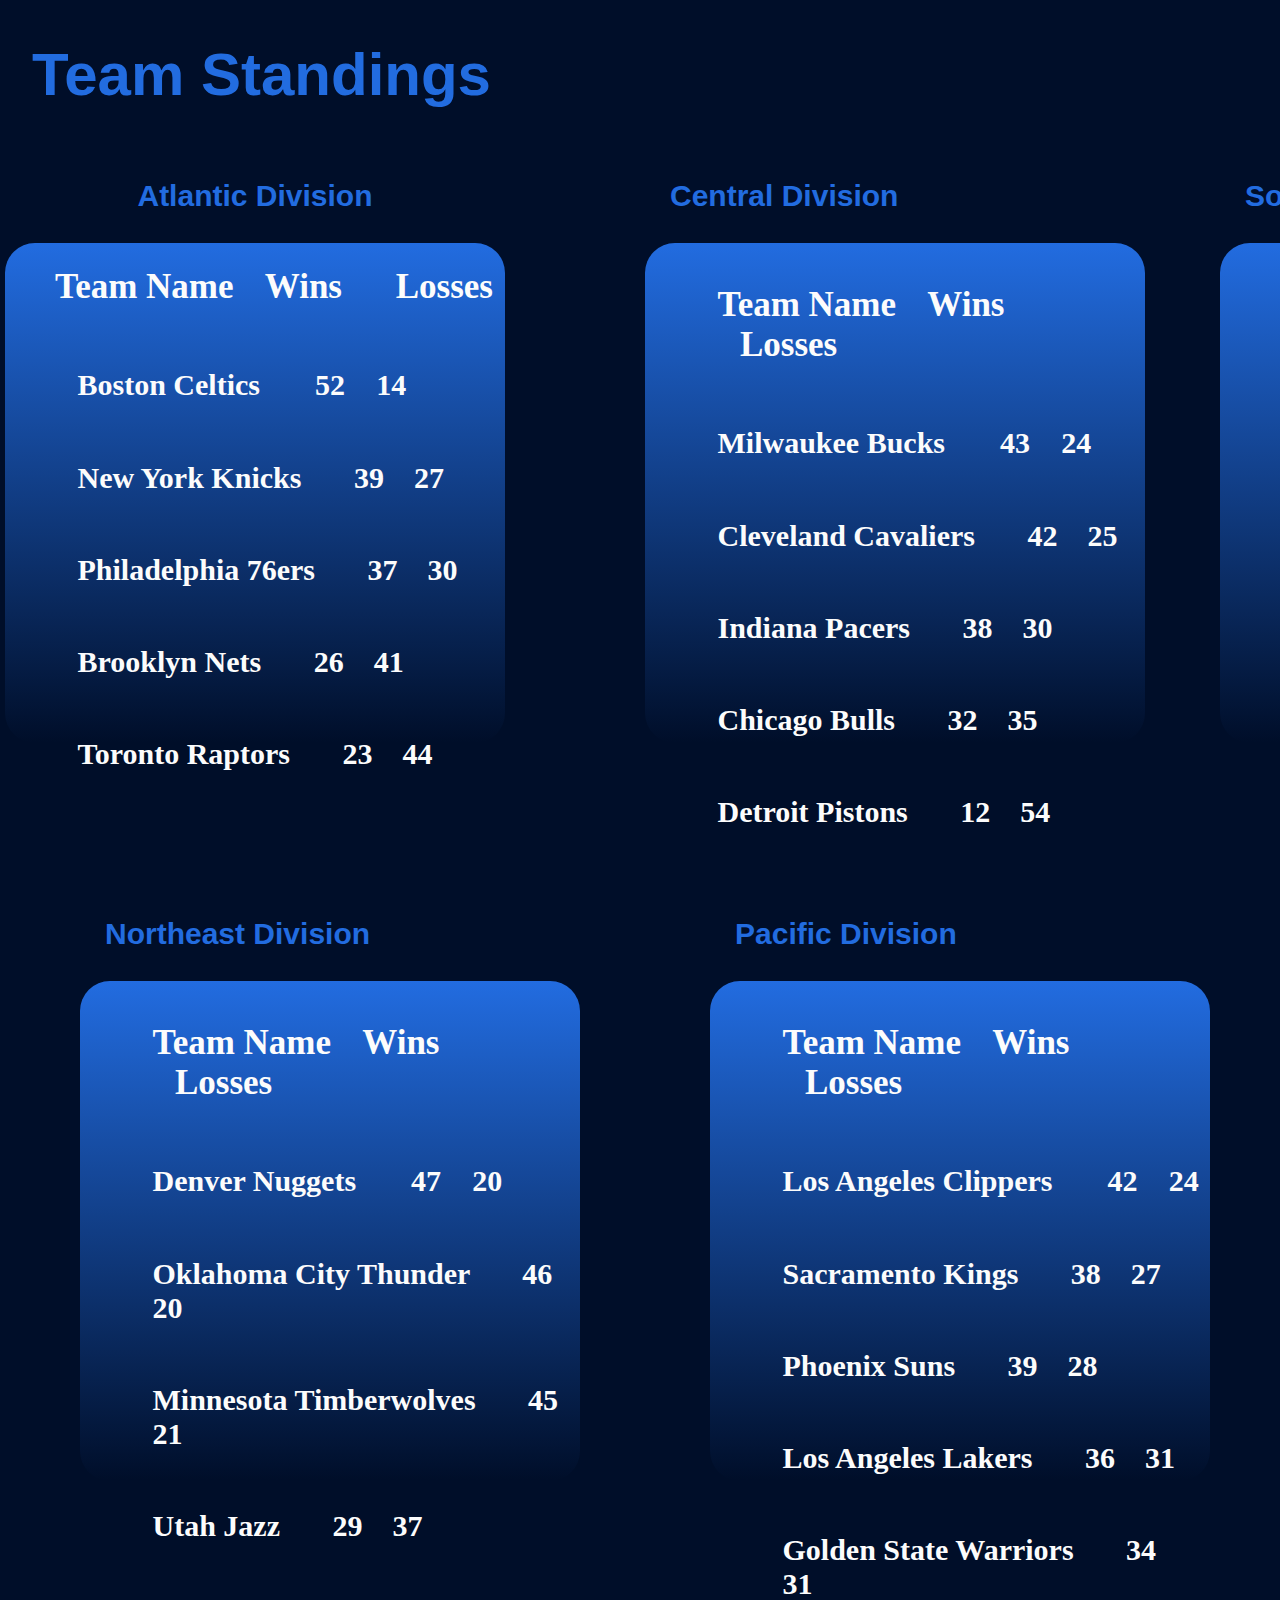
<file: player-stats/teams-standing.html>
<!DOCTYPE html>
<head>
    <title>Team Standings</title>
    <link rel="stylesheet" href="../styles.css">
</head>
    <div class="background">
        <div class="top-bar">
        <h1 class="heading-text" style="margin-left: 2%; font-size: 60px">Team Standings</h1>
        </div>
        <section <div style="display: flex; flex-direction: row; justify-content: space-evenly;">
            <div style="display: flex; flex-direction: column;">
                <p class="heading-text" style="display: flex; align-self: center;
                font-size: 30px;">Atlantic Division</p>
                
                <div class="table-background">
                    <h1 style="margin-left: 10%; font-size: 35px; color: #fcfcfc;">Team Name <a style="margin-left: 5%; font-size: 35px; color: #fcfcfc;"> Wins <a style="margin-left: 10%;"> Losses</h1>
                    <h1 style="margin-left: 5%; font-size: 30px; color: #fcfcfc;">Boston Celtics <a style="margin-left: 10%; font-size: 30px; color: #fcfcfc;"> 52 <a style="margin-left: 5%;"> 14</h1>
                    <h1 style="margin-left: 10%; font-size: 30px; color: #fcfcfc;">New York Knicks <a style="margin-left: 10%; font-size: 30px; color: #fcfcfc;"> 39 <a style="margin-left: 5%"> 27</h1>
                    <h1 style="margin-left: 10%; font-size: 30px; color: #fcfcfc;">Philadelphia 76ers <a style="margin-left: 10%; font-size: 30px; color: #fcfcfc;"> 37 <a style="margin-left: 5%"> 30</h1>
                    <h1 style="margin-left: 10%; font-size: 30px; color: #fcfcfc;">Brooklyn Nets<a style="margin-left: 10%; font-size: 30px; color: #fcfcfc;"> 26 <a style="margin-left: 5%"> 41</h1>
                    <h1 style="margin-left: 10%; font-size: 30px; color: #fcfcfc;">Toronto Raptors <a style="margin-left: 10%; font-size: 30px; color: #fcfcfc;"> 23 <a style="margin-left: 5%"> 44</h1>

                </div>
            </div>
            
            <div style="display: flex; flex-direction: row; justify-content: space-evenly;">
                <div style="display: flex; flex-direction: column;">
                    <p class="heading-text" style="display: flex; align-self: center;
                    font-size: 30px;">Central Division</p>
                    
                    <div class="table-background">
                        <h1 style="margin-left: 10%; font-size: 35px; color: #fcfcfc;">Team Name <a style="margin-left: 5%; font-size: 35px; color: #fcfcfc;"> Wins <a style="margin-left: 10%;"> Losses</h1>
                        <h1 style="margin-left: 5%; font-size: 30px; color: #fcfcfc;">Milwaukee Bucks <a style="margin-left: 10%; font-size: 30px; color: #fcfcfc;"> 43 <a style="margin-left: 5%;"> 24</h1>
                        <h1 style="margin-left: 10%; font-size: 30px; color: #fcfcfc;">Cleveland Cavaliers <a style="margin-left: 10%; font-size: 30px; color: #fcfcfc;"> 42 <a style="margin-left: 5%"> 25</h1>
                        <h1 style="margin-left: 10%; font-size: 30px; color: #fcfcfc;">Indiana Pacers <a style="margin-left: 10%; font-size: 30px; color: #fcfcfc;"> 38 <a style="margin-left: 5%"> 30</h1>
                        <h1 style="margin-left: 10%; font-size: 30px; color: #fcfcfc;">Chicago Bulls <a style="margin-left: 10%; font-size: 30px; color: #fcfcfc;"> 32 <a style="margin-left: 5%"> 35</h1>
                        <h1 style="margin-left: 10%; font-size: 30px; color: #fcfcfc;">Detroit Pistons <a style="margin-left: 10%; font-size: 30px; color: #fcfcfc;"> 12 <a style="margin-left: 5%"> 54</h1>
    
                    </div>
                </div>
                
                <div style="display: flex; flex-direction: row; justify-content: space-evenly;">
                    <div style="display: flex; flex-direction: column;">
                        <p class="heading-text" style="display: flex; align-self: center;
                        font-size: 30px;">Southeast Division</p>
                        
                        <div class="table-background">
                            <h1 style="margin-left: 10%; font-size: 35px; color: #fcfcfc;">Team Name <a style="margin-left: 5%; font-size: 35px; color: #fcfcfc;"> Wins <a style="margin-left: 10%;"> Losses</h1>
                            <h1 style="margin-left: 5%; font-size: 30px; color: #fcfcfc;">Orlando Magic <a style="margin-left: 10%; font-size: 30px; color: #fcfcfc;"> 39 <a style="margin-left: 5%;"> 28</h1>
                            <h1 style="margin-left: 10%; font-size: 30px; color: #fcfcfc;">Miami Heat <a style="margin-left: 10%; font-size: 30px; color: #fcfcfc;"> 36 <a style="margin-left: 5%"> 30</h1>
                            <h1 style="margin-left: 10%; font-size: 30px; color: #fcfcfc;">Atlanta Hawks <a style="margin-left: 10%; font-size: 30px; color: #fcfcfc;"> 29 <a style="margin-left: 5%"> 37</h1>
                            <h1 style="margin-left: 10%; font-size: 30px; color: #fcfcfc;">Charlotte Hornets <a style="margin-left: 10%; font-size: 30px; color: #fcfcfc;"> 17 <a style="margin-left: 5%"> 51</h1>
                            <h1 style="margin-left: 10%; font-size: 30px; color: #fcfcfc;">Washington Wizards <a style="margin-left: 10%; font-size: 30px; color: #fcfcfc;"> 11 <a style="margin-left: 5%"> 55</h1>
        
                        </div>
                    </div>
                </div>
            </section>
            <br>
            <br>
            <br>
            <br>
            <br>
            <br>
            <br>
                <section>
                    <div style="display: flex; flex-direction: row; justify-content: space-evenly;">
                        <div style="display: flex; flex-direction: column;">
                            <p class="heading-text" style="display: flex; align-self: center;
                            font-size: 30px;">Northeast Division</p>
                            
                            <div class="table-background">
                                <h1 style="margin-left: 10%; font-size: 35px; color: #fcfcfc;">Team Name <a style="margin-left: 5%; font-size: 35px; color: #fcfcfc;"> Wins <a style="margin-left: 10%;"> Losses</h1>
                                <h1 style="margin-left: 5%; font-size: 30px; color: #fcfcfc;">Denver Nuggets <a style="margin-left: 10%; font-size: 30px; color: #fcfcfc;"> 47 <a style="margin-left: 5%;"> 20</h1>
                                <h1 style="margin-left: 10%; font-size: 30px; color: #fcfcfc;">Oklahoma City Thunder <a style="margin-left: 10%; font-size: 30px; color: #fcfcfc;"> 46 <a style="margin-left: 5%"> 20</h1>
                                <h1 style="margin-left: 10%; font-size: 30px; color: #fcfcfc;">Minnesota Timberwolves <a style="margin-left: 10%; font-size: 30px; color: #fcfcfc;"> 45 <a style="margin-left: 5%"> 21</h1>
                                <h1 style="margin-left: 10%; font-size: 30px; color: #fcfcfc;">Utah Jazz <a style="margin-left: 10%; font-size: 30px; color: #fcfcfc;"> 29 <a style="margin-left: 5%"> 37</h1>
                                <h1 style="margin-left: 10%; font-size: 30px; color: #fcfcfc;">Portland Trailblazers <a style="margin-left: 10%; font-size: 30px; color: #fcfcfc;"> 19 <a style="margin-left: 5%"> 48</h1>
            
                            </div>
                        </div>
                        
                        <div style="display: flex; flex-direction: row; justify-content: space-evenly;">
                            <div style="display: flex; flex-direction: column;">
                                <p class="heading-text" style="display: flex; align-self: center;
                                font-size: 30px;">Pacific Division</p>
                                
                                <div class="table-background">
                                    <h1 style="margin-left: 10%; font-size: 35px; color: #fcfcfc;">Team Name <a style="margin-left: 5%; font-size: 35px; color: #fcfcfc;"> Wins <a style="margin-left: 10%;"> Losses</h1>
                                    <h1 style="margin-left: 5%; font-size: 30px; color: #fcfcfc;">Los Angeles Clippers <a style="margin-left: 10%; font-size: 30px; color: #fcfcfc;"> 42 <a style="margin-left: 5%;"> 24</h1>
                                    <h1 style="margin-left: 10%; font-size: 30px; color: #fcfcfc;">Sacramento Kings <a style="margin-left: 10%; font-size: 30px; color: #fcfcfc;"> 38 <a style="margin-left: 5%"> 27</h1>
                                    <h1 style="margin-left: 10%; font-size: 30px; color: #fcfcfc;">Phoenix Suns <a style="margin-left: 10%; font-size: 30px; color: #fcfcfc;"> 39 <a style="margin-left: 5%"> 28</h1>
                                    <h1 style="margin-left: 10%; font-size: 30px; color: #fcfcfc;">Los Angeles Lakers <a style="margin-left: 10%; font-size: 30px; color: #fcfcfc;"> 36 <a style="margin-left: 5%"> 31</h1>
                                    <h1 style="margin-left: 10%; font-size: 30px; color: #fcfcfc;">Golden State Warriors <a style="margin-left: 10%; font-size: 30px; color: #fcfcfc;"> 34 <a style="margin-left: 5%"> 31</h1>
                
                                </div>
                            </div>
                            
                            <div style="display: flex; flex-direction: row; justify-content: space-evenly;">
                                <div style="display: flex; flex-direction: column;">
                                    <p class="heading-text" style="display: flex; align-self: center;
                                    font-size: 30px;">Southwest Division</p>
                                    
                                    <div class="table-background">
                                        <h1 style="margin-left: 10%; font-size: 35px; color: #fcfcfc;">Team Name <a style="margin-left: 5%; font-size: 35px; color: #fcfcfc;"> Wins <a style="margin-left: 10%;"> Losses</h1>
                                        <h1 style="margin-left: 5%; font-size: 30px; color: #fcfcfc;">New Orleans Pelicans<a style="margin-left: 10%; font-size: 30px; color: #fcfcfc;"> 41 <a style="margin-left: 5%;"> 26</h1>
                                        <h1 style="margin-left: 10%; font-size: 30px; color: #fcfcfc;">Dallas Mavericks<a style="margin-left: 10%; font-size: 30px; color: #fcfcfc;"> 38 <a style="margin-left: 5%"> 29</h1>
                                        <h1 style="margin-left: 10%; font-size: 30px; color: #fcfcfc;">Houston Rockets<a style="margin-left: 10%; font-size: 30px; color: #fcfcfc;"> 32 <a style="margin-left: 5%"> 35</h1>
                                        <h1 style="margin-left: 10%; font-size: 30px; color: #fcfcfc;">Memphis Grizzlies <a style="margin-left: 10%; font-size: 30px; color: #fcfcfc;"> 23 <a style="margin-left: 5%"> 44</h1>
                                        <h1 style="margin-left: 10%; font-size: 30px; color: #fcfcfc;">San Antonio Spurs <a style="margin-left: 10%; font-size: 30px; color: #fcfcfc;"> 14 <a style="margin-left: 5%"> 53</h1>
                    
                                    </div>
                                </div>
                            </div>
                        </section>
</html>
</file>
<file: styles.css>
/* 
These styles are pretty common throughout the site
*/
html, body {
    height: 100%;
    margin: 0;
    padding: 0;
    position: relative; 
}
.background{
width: 100em;
height: 100em;
position: absolute;
background-color: #000E29;
overflow: hidden; /* Added */
}
.heading-text{
    color: #226CE0;
    font-family: "Urbanist", sans-serif;
    font-weight: 700;
}
.font{
    font-family: "Urbanist", sans-serif;
}
.font{
    font-family: "Urbanist", sans-serif;
}
.table-background {
    width: 500px;
    height: 500px;
    background-image: linear-gradient(to bottom, rgba(34, 108, 224, 1), rgba(34, 108, 224, 0));;
    position: relative;
    border-radius: 30px;
}
.table {
    width: 100%;
    height: 'auto';
    padding: 30px;
    border-spacing: 0 30px;
}
.table-text{
    color: white;
    font-family: "Urbanist", sans-serif;
    font-weight: 300;
}
.side-menu{
    visibility: hidden;
    background-color: #226CE0;
    width: 25%;
    position: absolute;
    z-index: 3;
    height: 100%;
}

.side-menu-text{
    color: #D9D9D9;
    font-family: "Urbanist", sans-serif;
    font-weight: 600;
    font-size: 30px;
    margin-left: 10%;
}
.side-menu-box{
    display: flex;
    flex-direction: row;
    align-items: center;
    justify-content: center;
    width: 100%;
}

.side-menu-box-selected{
    display: flex;
    flex-direction: row;
    align-items: center;
    background-color: #D9D9D9;
    justify-content: center;
    align-self: center;
    margin-left: auto;
    margin-right: auto;
    width: 90%;
    border-radius: 13px;
}
.top-bar{
    display: flex;
    flex-direction: row;
    justify-content: flex-start;
    align-items: center;
}
.greyrectangle{
    width: 100em;
    height: 10em;
    position: relative;
    background-color: #dddfdf;
    }
.bluerectangle{
    width: 100em;
    height: 7em;
    position: relative;
    background-color: #0b0bf4;
    }
.whiterectangle{
    width: 250px;
    height: 120px;
    position: relative;
    background-color: #f8fafa;
    }

.heading{
    color: white;
    font-size: 60px;
    width: 100%; align-self: center; text-align: center;
    font-family: Urbanist;
}
.game-bar{
    display: flex;
    flex-direction: row;
    justify-content: space-evenly;
    align-items: center;
}
.game-text{
    font-family: Urbanist;
    color: #000;
    font-size: 20px;
    display: flex;
    align-items: center;
}

.nav-bar{
    display: flex;
    flex-direction: row;
    justify-content: space-evenly;
    align-items: center;
    background-color: #226CE0;
}
.nav-item{
    display: flex;
    flex-direction: row;
    align-items: center;
}
</file>
